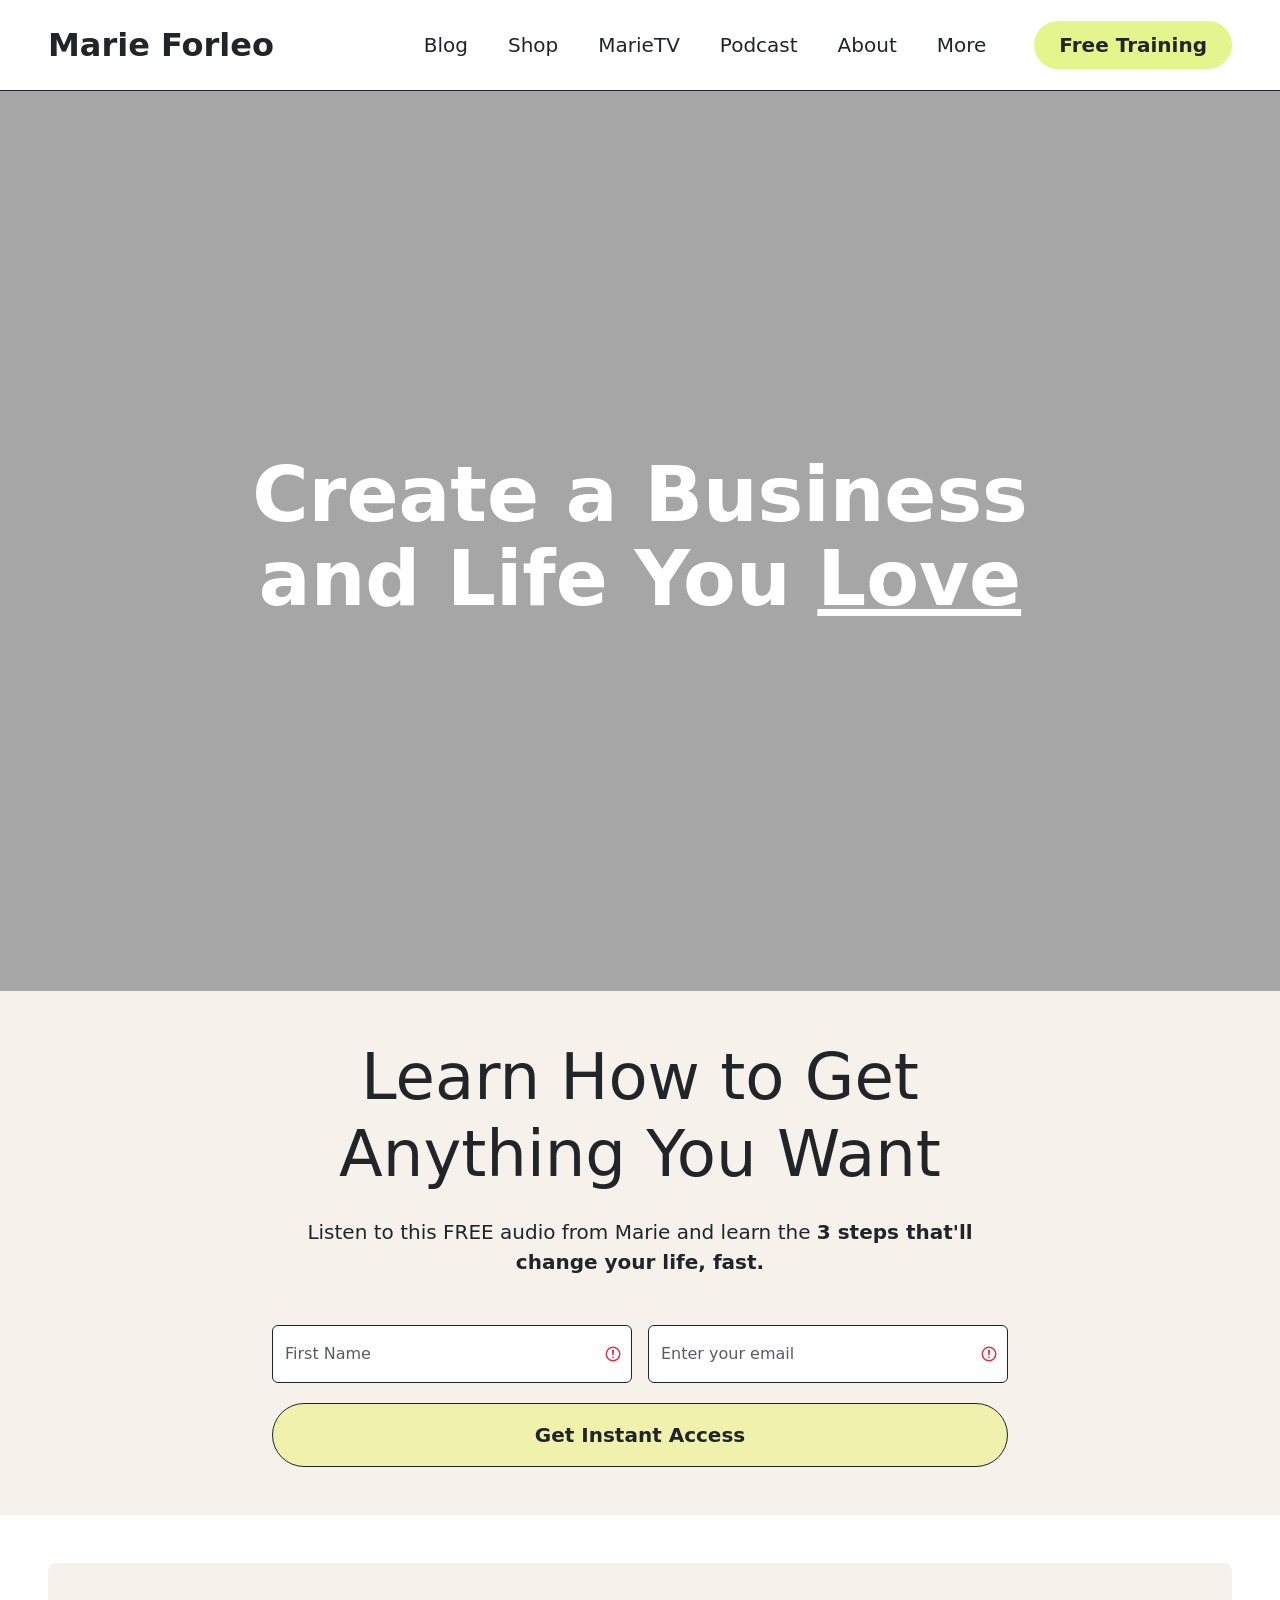
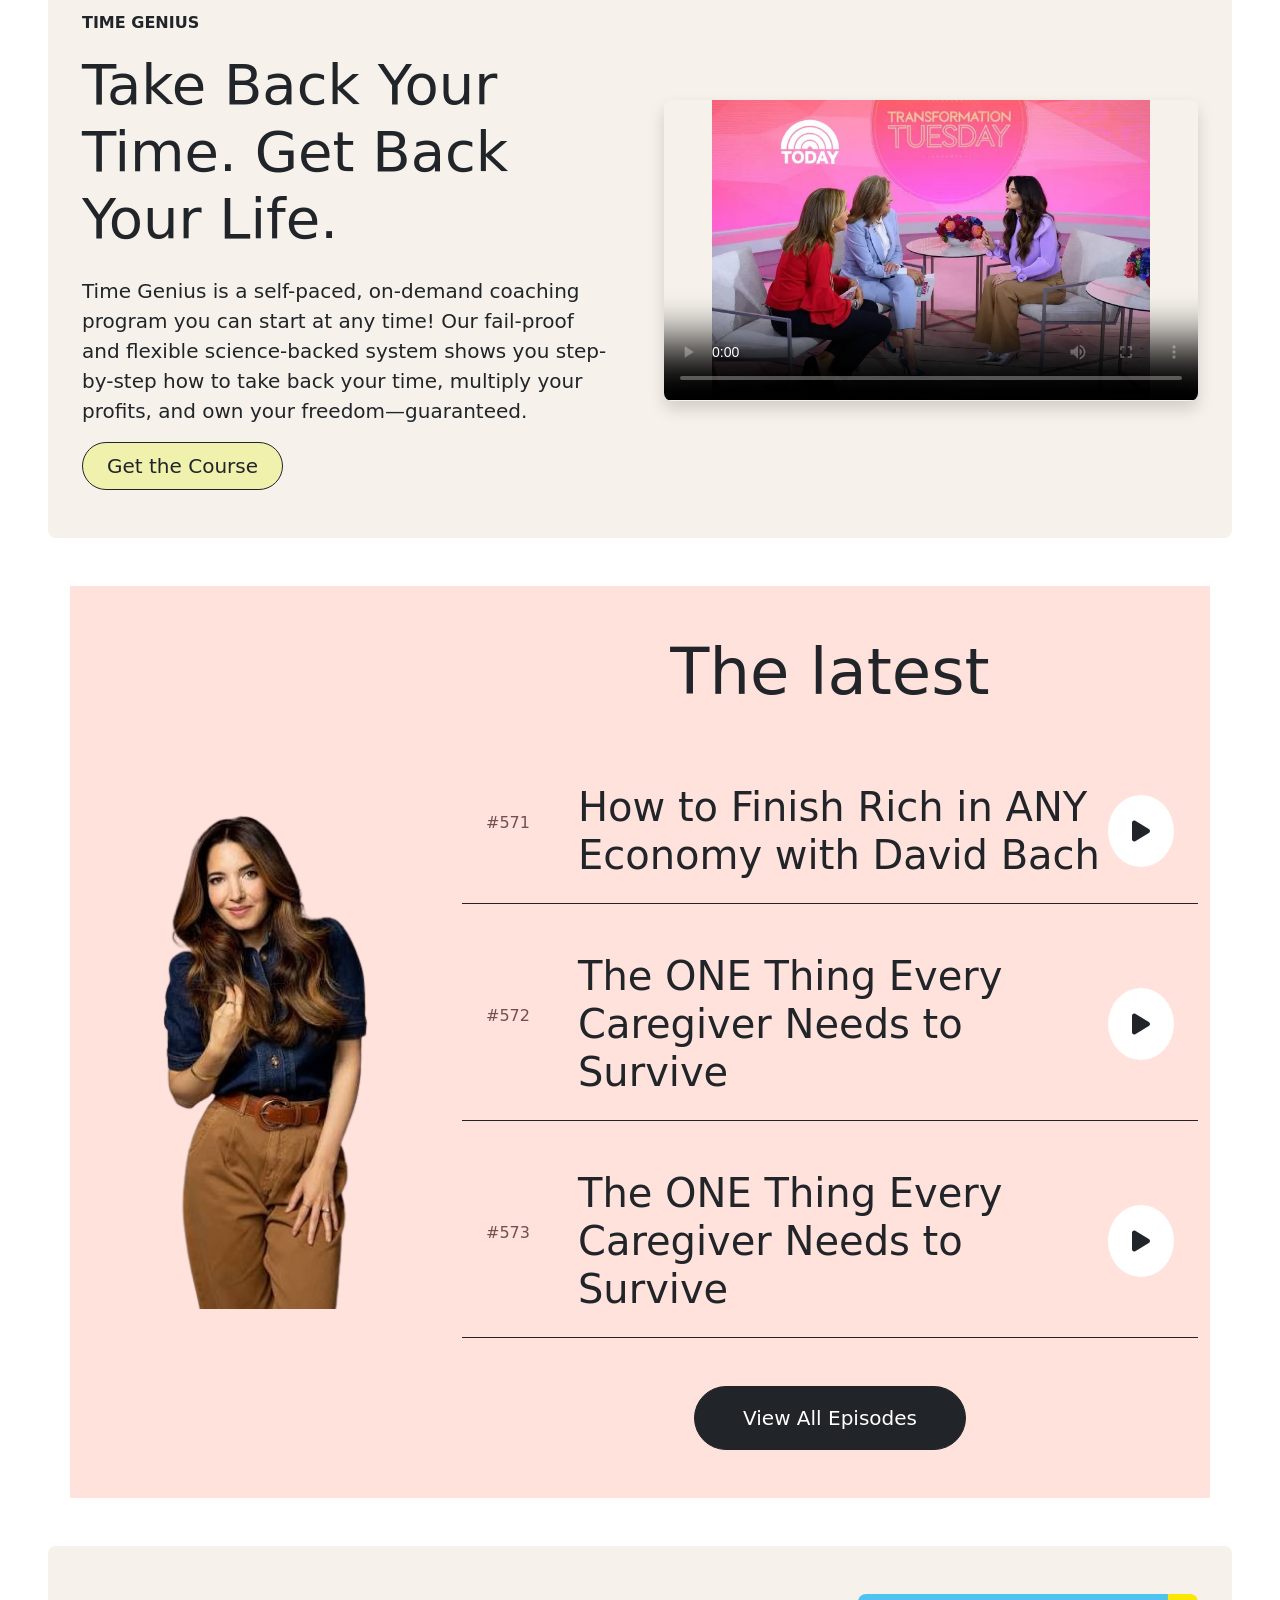
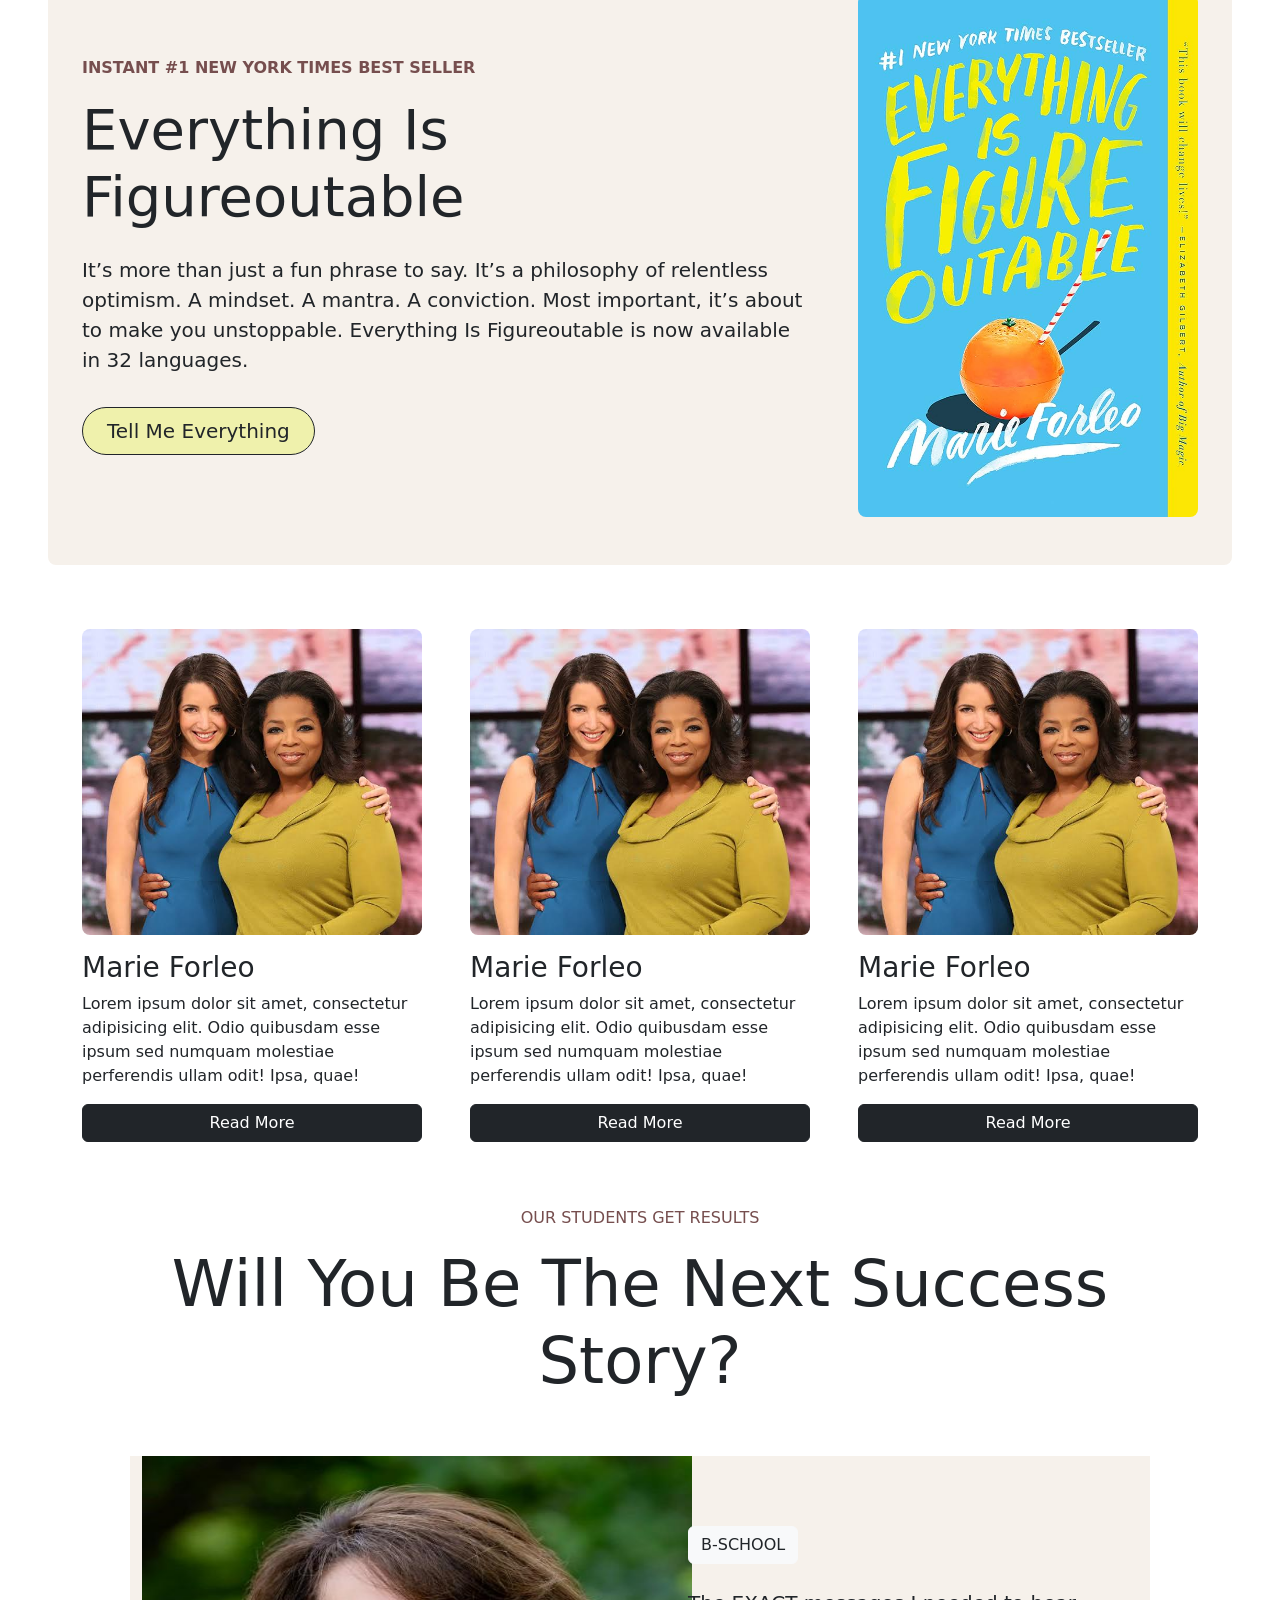
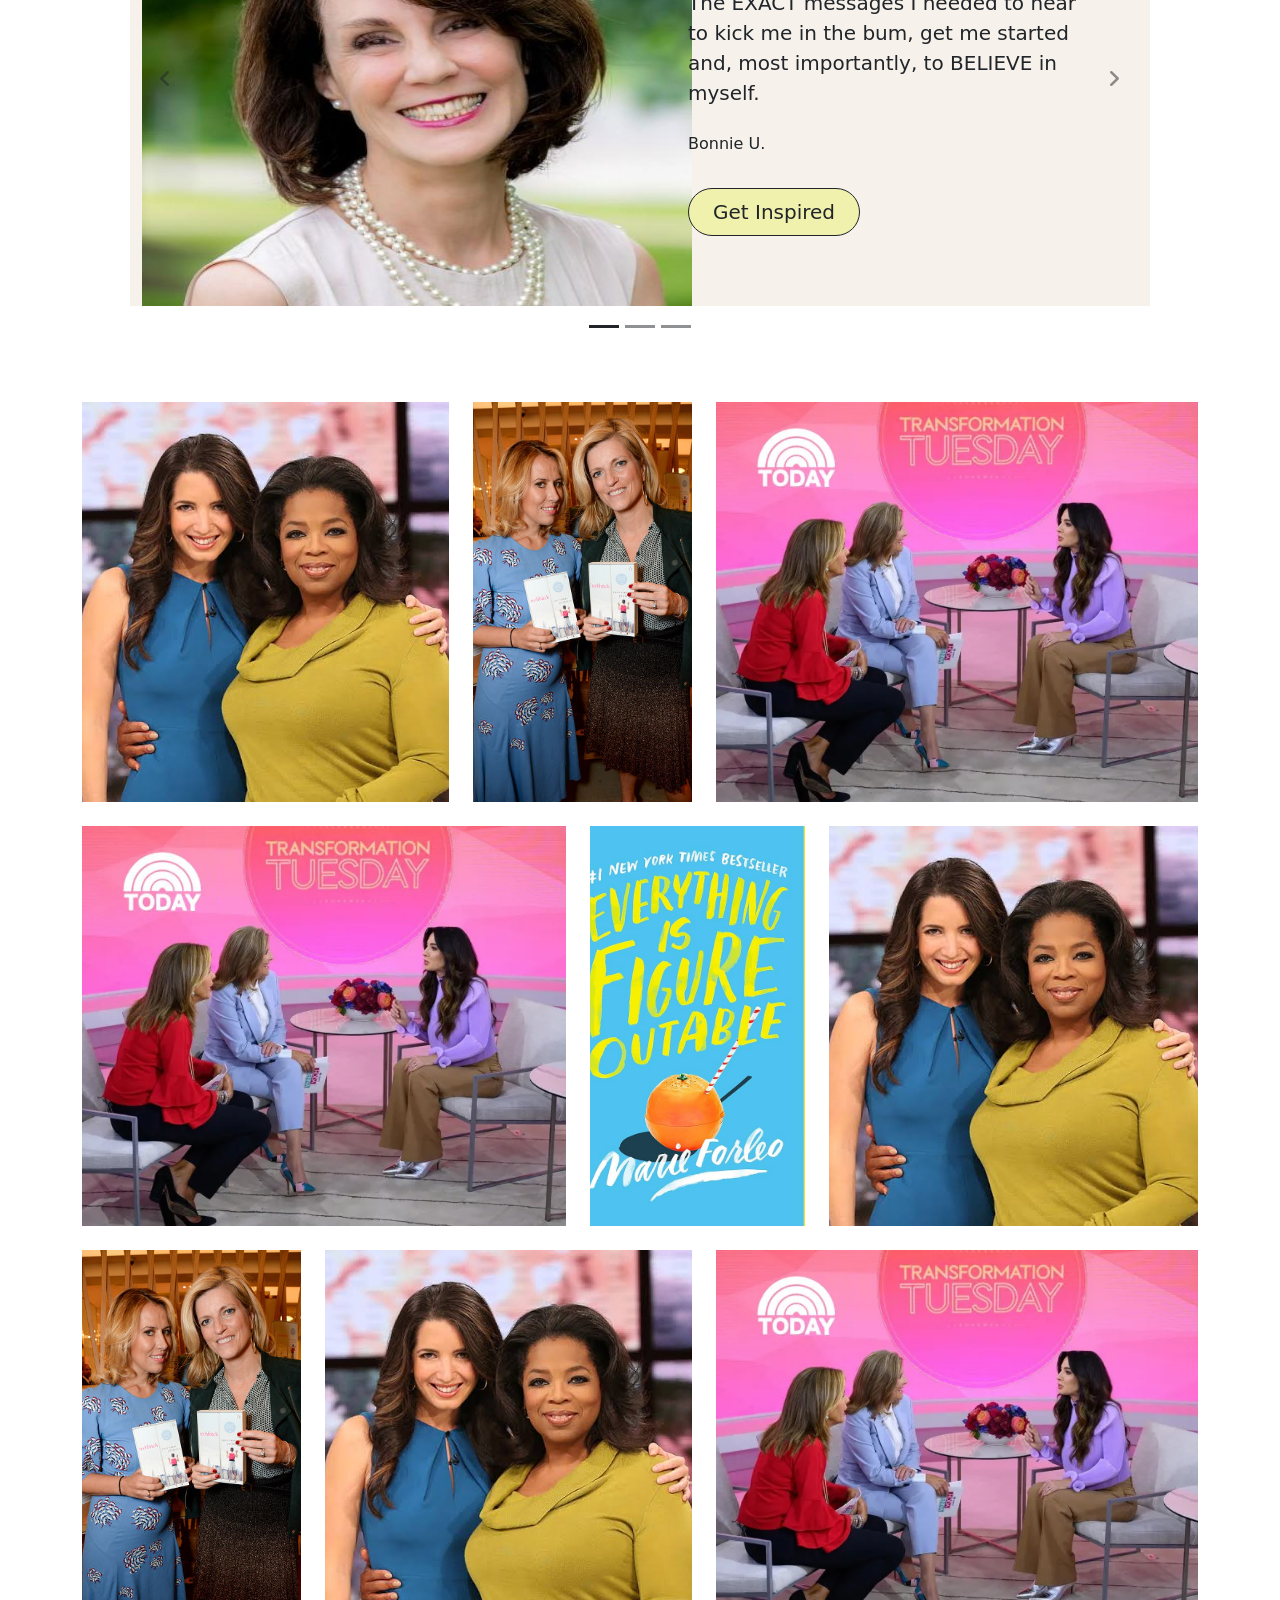
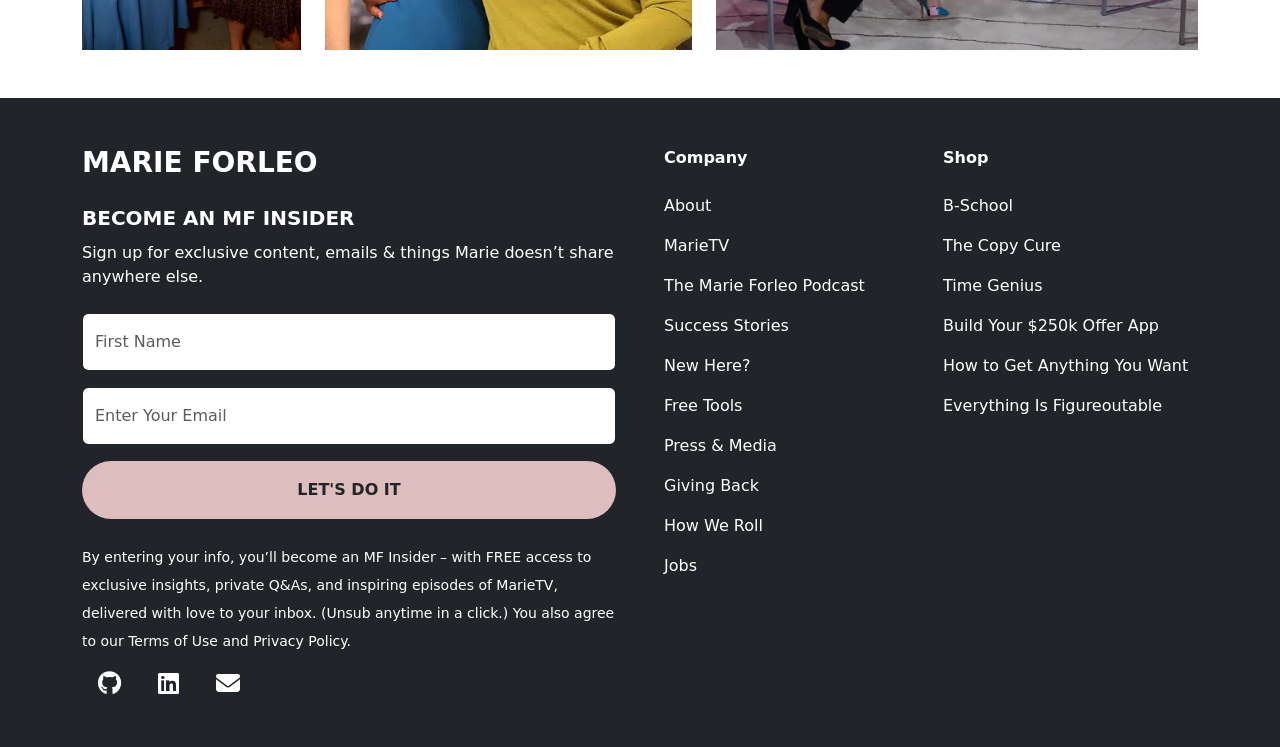
<file: index.html>
<!doctype html>
<html lang="en">
  <head>
    <meta charset="UTF-8" />
    <meta name="viewport" content="width=device-width, initial-scale=1.0" />
    <link rel="stylesheet" href="firstwebsiteStyle.css" />
    <link
      rel="stylesheet"
      href="https://cdnjs.cloudflare.com/ajax/libs/font-awesome/6.6.0/css/all.min.css"
    />
    <link
      href="https://cdn.jsdelivr.net/npm/bootstrap@5.3.8/dist/css/bootstrap.min.css"
      rel="stylesheet"
    />
    <title>Document</title>
  </head>
  <body>
    <header class="sticky-top bg-white border-bottom border-dark">
      <nav class="navbar navbar-expand-lg container-fluid py-3">
        <a class="navbar-brand fs-2 fw-bold text-dark ms-5" href="#">Marie Forleo</a>

        <button
          class="navbar-toggler"
          type="button"
          data-bs-toggle="collapse"
          data-bs-target="#navbarMenu"
          aria-controls="navbarMenu"
          aria-expanded="false"
          aria-label="Toggle navigation"
        >
          <span class="navbar-toggler-icon"></span>
        </button>

        <div class="collapse navbar-collapse" id="navbarMenu">
          <ul class="navbar-nav ms-auto align-items-lg-center gap-lg-4 fs-5">
            <li class="nav-item">
              <a class="nav-link text-dark" href="#">Blog</a>
            </li>

            <li class="nav-item">
              <a class="nav-link text-dark" href="#">Shop</a>
            </li>

            <li class="nav-item">
              <a class="nav-link text-dark" href="#">MarieTV</a>
            </li>

            <li class="nav-item">
              <a class="nav-link text-dark" href="#">Podcast</a>
            </li>

            <li class="nav-item">
              <a class="nav-link text-dark" href="#">About</a>
            </li>

            <li class="nav-item">
              <a class="nav-link text-dark" href="#">More</a>
            </li>

            <li class="nav-item ms-lg-3 mt-3 mt-lg-0">
              <button
                class="btn rounded-pill px-4 py-2 fw-semibold fs-5 me-5"
                style="background: #e4f58e"
              >
                Free Training
              </button>
            </li>
          </ul>
        </div>
      </nav>
    </header>

    <section class="hero position-relative overflow-hidden">
      <video autoplay muted loop playsinline>
        <source src="backgroundvideo.mp4" type="video/mp4" />
      </video>

      <div class="overlay"></div>

      <div
        class="container hero-content d-flex flex-column justify-content-center align-items-center text-center text-white"
      >
        <h1 class="display-2 fw-bold">
          Create a Business and Life You
          <span class="text-decoration-underline">Love</span>
        </h1>
      </div>
    </section>

    <section class="form py-5">
      <div class="container">
        <div class="row justify-content-center">
          <div class="col-12 col-lg-8 text-center">
            <h1 class="display-3 mb-4">Learn How to Get Anything You Want</h1>

            <p class="fs-5 mb-5">
              Listen to this FREE audio from Marie and learn the
              <strong>3 steps that'll change your life, fast.</strong>
            </p>

            <form class="was-validated">
              <div class="row g-3 mb-3">
                <div class="col-12 col-md-6">
                  <input
                    type="text"
                    class="form-control py-3 border-dark"
                    placeholder="First Name"
                    required
                  />
                  <div class="valid-feedback"></div>
                  <div class="invalid-feedback"></div>
                </div>

                <div class="col-12 col-md-6">
                  <input
                    type="email"
                    class="form-control py-3 border-dark"
                    placeholder="Enter your email"
                    required
                  />
                  <div class="valid-feedback"></div>
                  <div class="invalid-feedback"></div>
                </div>
              </div>

              <button
                type="submit"
                class="btn w-100 py-3 fs-5 fw-semibold rounded-pill border-dark"
                style="background: #eff1ac"
              >
                Get Instant Access
              </button>
            </form>
          </div>
        </div>
      </div>
    </section>

    <section class="video-layout py-5 m-lg-5 m-3 rounded-3">
      <div class="container">
        <div class="row align-items-center g-5">
          
          <div class="col-12 col-lg-6 text-center text-lg-start">
            <p class="text-uppercase fw-semibold">Time Genius</p>

            <h1 class="display-4 display-lg-3 mb-4">
              Take Back Your Time. Get Back Your Life.
            </h1>

            <p class="fs-5">
              Time Genius is a self-paced, on-demand coaching program you can
              start at any time! Our fail-proof and flexible science-backed
              system shows you step-by-step how to take back your time, multiply
              your profits, and own your freedom—guaranteed.
            </p>

            <button
              class="btn border-dark btn-lg rounded-pill px-4"
              style="background: #eff1ac"
            >
              Get the Course
            </button>
          </div>

          <div class="col-12 col-lg-6">
            <div class="ratio ratio-16x9 rounded-3 overflow-hidden shadow">
              <video controls class="w-100 h-100" poster="pic3.jpg">
                <source src="backgroundvideo.mp4" type="video/mp4" />
              </video>
            </div>
          </div>
        </div>
      </div>
    </section>

    <section>
      <div class="container my-5 latest">
        <div class="row">
          <div
            class="col-lg-4 d-flex align-items-center justify-content-center text-center mb-4 mb-lg-0"
          >
            <img src="marieforleo.png" alt="Podcast" class="img-fluid" />
          </div>
          <div class="col-lg-8">
            <h1 class="display-3 text-center mt-5 mb-5">The latest</h1>
            <div class="row g-4">
              <div class="col-12">
                <div
                  class="border-bottom border-dark p-4 d-flex align-items-center"
                >
                  <p class="number me-5">#571</p>
                  <h3 class="display-6 mb-0">
                    How to Finish Rich in ANY Economy with David Bach
                  </h3>
                  <a
                    href="https://www.soundhelix.com/examples/mp3/SoundHelix-Song-1.mp3"
                    target="_blank"
                    class="text-dark ms-auto"
                  >
                    <i
                      class="fa-solid fa-play bg-white rounded-circle p-4 fs-4"
                    ></i>
                  </a>
                </div>
              </div>

              <div class="col-12">
                <div
                  class="border-bottom border-dark p-4 d-flex align-items-center"
                >
                  <p class="number me-5">#572</p>
                  <h3 class="display-6 mb-0">
                    The ONE Thing Every Caregiver Needs to Survive
                  </h3>
                  <a href="#" class="text-dark ms-auto">
                    <i
                      class="fa-solid fa-play bg-white rounded-circle p-4 fs-4"
                    ></i>
                  </a>
                </div>
              </div>

              <div class="col-12">
                <div
                  class="border-bottom border-dark p-4 d-flex align-items-center"
                >
                  <p class="number me-5">#573</p>
                  <h3 class="display-6 mb-0">
                    The ONE Thing Every Caregiver Needs to Survive
                  </h3>
                  <a href="#" class="text-dark ms-auto">
                    <i
                      class="fa-solid fa-play bg-white rounded-circle p-4 fs-4"
                    ></i>
                  </a>
                </div>
              </div>

              <div class="col-12 text-center mt-5 mb-5">
                <button class="btn btn-dark rounded-pill px-5 py-3 fs-5">
                  View All Episodes
                </button>
              </div>
            </div>
          </div>
        </div>
      </div>
    </section>

    <section class="image-layout py-5 m-lg-5 m-3 rounded-3 ">
      <div class="container">
        <div class="row align-items-center g-5 justify-content-center">
          
          <div class="col-12 col-lg-8 text-center text-lg-start">
            <p class="text-uppercase fw-semibold">
              Instant #1 New York Times Best Seller
            </p>
            <h1 class="display-4 mb-4">Everything Is Figureoutable</h1>
            <p class="fs-5">
              It’s more than just a fun phrase to say. It’s a philosophy of
              relentless optimism. A mindset. A mantra. A conviction. Most
              important, it’s about to make you unstoppable. Everything Is
              Figureoutable is now available in 32 languages.
            </p>
            <button
              class="btn rounded-pill border-dark py-2 px-4 fs-5 mt-3"
              style="background: #eff1ac"
            >
              Tell Me Everything
            </button>
          </div>
          
          <div class="col-12 col-lg-4 d-flex justify-content-center align-items-center">
            <img
              src="img1.jpg"
              alt="Everything Is Figureoutable"
              class="img-fluid rounded-3 book-img"             
            />
          </div>
        </div>
      </div>
    </section>

    <section>
      <div class="container my-5">
        <div class="row g-5" id="accordion">
        <div class="card col-12 col-lg-4 py-3 border-0">
          <img src="pic1.jpg" alt="card-image" class="card-img-top rounded-3">
          <h3 class="card-title mt-3">Marie Forleo</h3>
          <p class="card-text">Lorem ipsum dolor sit amet, consectetur adipisicing elit. Odio quibusdam esse ipsum sed numquam molestiae perferendis ullam odit! Ipsa, quae!</p>
          <p class="collapse" id="read1" data-bs-parent="#accordion">Lorem ipsum dolor, sit amet consectetur adipisicing elit. Explicabo, incidunt asperiores! Ut enim reiciendis maiores saepe itaque quo pariatur iste, est quae expedita iure aut unde, harum dolore mollitia officiis.</p>
          <button class="btn btn-dark"><a href="" data-bs-toggle="collapse" data-bs-target="#read1" class="card-link text-decoration-none text-white">Read More</a></button>
        </div>
        <div class="card col-12 col-lg-4 py-3 border-0">
          <img src="pic1.jpg" alt="card-image" class="card-img-top rounded-3">
          <h3 class="card-title mt-3">Marie Forleo</h3>
          <p class="card-text">Lorem ipsum dolor sit amet, consectetur adipisicing elit. Odio quibusdam esse ipsum sed numquam molestiae perferendis ullam odit! Ipsa, quae!</p>
          <p class="collapse" id="read2" data-bs-parent="#accordion">Lorem ipsum dolor, sit amet consectetur adipisicing elit. Explicabo, incidunt asperiores! Ut enim reiciendis maiores saepe itaque quo pariatur iste, est quae expedita iure aut unde, harum dolore mollitia officiis.</p>
          <button class="btn btn-dark "><a href="" data-bs-toggle="collapse" data-bs-target="#read2" class="card-link text-decoration-none text-white">Read More</a></button>
        </div>
        <div class="card col-12 col-lg-4 py-3 border-0">
          <img src="pic1.jpg" alt="card-image" class="card-img-top rounded-3">
          <h3 class="card-title mt-3">Marie Forleo</h3>
          <p class="card-text">Lorem ipsum dolor sit amet, consectetur adipisicing elit. Odio quibusdam esse ipsum sed numquam molestiae perferendis ullam odit! Ipsa, quae!</p>
          <p class="collapse" id="read3" data-bs-parent="#accordion">Lorem ipsum dolor, sit amet consectetur adipisicing elit. Explicabo, incidunt asperiores! Ut enim reiciendis maiores saepe itaque quo pariatur iste, est quae expedita iure aut unde, harum dolore mollitia officiis.</p>
          <button class="btn btn-dark "><a href="" data-bs-toggle="collapse" data-bs-target="#read3" class="card-link text-decoration-none text-white">Read More</a></button>
        </div>
        </div>
      </div>
    </section>

    <section>
      <div class="container my-5">
        <div>
          <p class="text-center text-uppercase txt-color">Our students Get Results</p>
          <h2 class="text-center display-3">Will You Be The Next Success Story?</h2>
        </div>

        <div id="demo" class="carousel slide" data-bs-ride="carousel">

          <div class="carousel-indicators">
            <button data-bs-target="#demo" data-bs-slide-to="0" class="active bg-dark"></button>
            <button data-bs-target="#demo" data-bs-slide-to="1" class="bg-dark"></button>
            <button data-bs-target="#demo" data-bs-slide-to="2" class="bg-dark"></button>
          </div>

          <div class="carousel-inner">
        <div class="carousel-item active">
        <div class="row justify-content-center align-items-center success-section m-lg-5 m-1">
          <div class="col-12 col-lg-6">
            <img src="pic4.jpg" alt="image" class="success-img" height="450" width="550">
          </div>
          <div class="col-12 col-lg-6 p-5">
            <button class="btn btn-light text-uppercase text-dark">B-school</button>
            <p class="fs-5 mt-4">The EXACT messages I needed to hear to kick me in the bum, get me started and, most importantly, to BELIEVE in myself.</p>
            <p class="mt-4">Bonnie U.</p>
            <button class="btn border-dark py-2 px-4 fs-5 rounded-pill mt-3" style="background: #eff1ac">Get Inspired</button>
          </div>
        </div>
        </div>

        <div class="carousel-item">
        <div class="row justify-content-center align-items-center success-section m-lg-5 m-1">
          <div class="col-12 col-lg-6">
            <img src="pic1.jpg" alt="image" class="success-img" height="450" width="550">
          </div>
          <div class="col-12 col-lg-6 p-5">
            <button class="btn btn-light text-uppercase text-dark">B-school</button>
            <p class="fs-5 mt-4">The EXACT messages I needed to hear to kick me in the bum, get me started and, most importantly, to BELIEVE in myself.</p>
            <p class="mt-4">Bonnie U.</p>
            <button class="btn border-dark py-2 px-4 fs-5 rounded-pill mt-3" style="background: #eff1ac">Get Inspired</button>
          </div>
        </div>
        </div>

        <div class="carousel-item">
        <div class="row justify-content-center align-items-center success-section m-lg-5 m-1">
          <div class="col-12 col-lg-6">
            <img src="pic3.jpg" alt="image" class="success-img" height="450" width="550">
          </div>
          <div class="col-12 col-lg-6 p-5">
            <button class="btn btn-light text-uppercase text-dark">B-school</button>
            <p class="fs-5 mt-4">The EXACT messages I needed to hear to kick me in the bum, get me started and, most importantly, to BELIEVE in myself.</p>
            <p class="mt-4">Bonnie U.</p>
            <button class="btn border-dark py-2 px-4 fs-5 rounded-pill mt-3" style="background: #eff1ac">Get Inspired</button>
          </div>
        </div>
        </div>
        </div>

        <div>
          <button class="carousel-control-prev" data-bs-target="#demo" data-bs-slide="prev">
            <span><i class="fa-solid fa-angle-left text-dark fs-5 fw-bold"></i></span>
          </button>
          <button class="carousel-control-next" data-bs-target="#demo" data-bs-slide="next">
            <span><i class="fa-solid fa-angle-right text-dark fs-5 fw-bold"></i></span>
          </button>
        </div>

        </div>
      </div>
    </section>

    <section>
      <div class="container d-flex flex-column gap-4">
        <div
          class="d-flex flex-column flex-lg-row gap-4 justify-content-center"
        >
          <div class="flex-fill">
            <img src="pic1.jpg" alt="picture" class="same-img" />
          </div>
          <div class="flex-fill">
            <img src="pic2.jpg" alt="picture" class="same-img" />
          </div>
          <div class="flex-fill">
            <img src="pic3.jpg" alt="picture" class="same-img" />
          </div>
        </div>
        <div
          class="d-flex flex-column flex-lg-row gap-4 justify-content-center"
        >
          <div class="flex-fill">
            <img src="pic3.jpg" alt="picture" class="same-img" />
          </div>
          <div class="flex-fill">
            <img src="img1.jpg" alt="picture" class="same-img" />
          </div>
          <div class="flex-fill">
            <img src="pic1.jpg" alt="picture" class="same-img" />
          </div>
        </div>
        <div
          class="d-flex flex-column flex-lg-row gap-4 justify-content-center"
        >
          <div class="flex-fill">
            <img src="pic2.jpg" alt="picture" class="same-img" />
          </div>
          <div class="flex-fill">
            <img src="pic1.jpg" alt="picture" class="same-img" />
          </div>
          <div class="flex-fill">
            <img src="pic3.jpg" alt="picture" class="same-img" />
          </div>
        </div>
      </div>
    </section>

    <footer class="bg-dark text-white mt-5 py-5">
      <div class="container">
        <div class="row g-5">
         
          <div class="col-12 col-lg-6">
            <h3 class="fw-bold text-uppercase mb-4">Marie Forleo</h3>

            <p class="fs-5 fw-semibold text-uppercase mb-2">
              Become an MF Insider
            </p>

            <p class="mb-4">
              Sign up for exclusive content, emails & things Marie doesn’t share
              anywhere else.
            </p>

            <form>
              <input
                type="text"
                class="form-control py-3 border-dark mb-3"
                placeholder="First Name"
                required
              />

              <input
                type="email"
                class="form-control py-3 border-dark mb-3"
                placeholder="Enter Your Email"
                required
              />

              <button
                type="submit"
                class="btn w-100 py-3 rounded-pill fw-bold text-uppercase mb-4"
                style="background: #ddbdbd"
              >
                Let's Do It
              </button>
            </form>

            <p class="small lh-lg">
              By entering your info, you’ll become an MF Insider – with FREE
              access to exclusive insights, private Q&As, and inspiring episodes
              of MarieTV, delivered with love to your inbox. (Unsub anytime in a
              click.) You also agree to our Terms of Use and Privacy Policy.
            </p>

            <i class="fa-brands fa-github mx-3 fs-4"></i>
            <i class="fa-brands fa-linkedin mx-3 fs-4"></i>
            <i class="fa-solid fa-envelope mx-3 fs-4"></i>
          </div>

          <div class="col-12 col-lg-6">
            <div class="row">
              <!-- Company -->
              <div class="col-6 col-md-6">
                <p class="fw-bold mb-4">Company</p>
                <p>
                  <a href="#" class="text-white text-decoration-none">About</a>
                </p>
                <p>
                  <a href="#" class="text-white text-decoration-none"
                    >MarieTV</a
                  >
                </p>
                <p>
                  <a href="#" class="text-white text-decoration-none"
                    >The Marie Forleo Podcast</a
                  >
                </p>
                <p>
                  <a href="#" class="text-white text-decoration-none"
                    >Success Stories</a
                  >
                </p>
                <p>
                  <a href="#" class="text-white text-decoration-none"
                    >New Here?</a
                  >
                </p>
                <p>
                  <a href="#" class="text-white text-decoration-none"
                    >Free Tools</a
                  >
                </p>
                <p>
                  <a href="#" class="text-white text-decoration-none"
                    >Press & Media</a
                  >
                </p>
                <p>
                  <a href="#" class="text-white text-decoration-none"
                    >Giving Back</a
                  >
                </p>
                <p>
                  <a href="#" class="text-white text-decoration-none"
                    >How We Roll</a
                  >
                </p>
                <p>
                  <a href="#" class="text-white text-decoration-none">Jobs</a>
                </p>
              </div>

              <div class="col-6 col-md-6">
                <p class="fw-bold mb-4">Shop</p>

                <p>
                  <a href="#" class="text-white text-decoration-none"
                    >B-School</a
                  >
                </p>
                <p>
                  <a href="#" class="text-white text-decoration-none"
                    >The Copy Cure</a
                  >
                </p>
                <p>
                  <a href="#" class="text-white text-decoration-none"
                    >Time Genius</a
                  >
                </p>
                <p>
                  <a href="#" class="text-white text-decoration-none"
                    >Build Your $250k Offer App</a
                  >
                </p>
                <p>
                  <a href="#" class="text-white text-decoration-none"
                    >How to Get Anything You Want</a
                  >
                </p>
                <p>
                  <a href="#" class="text-white text-decoration-none"
                    >Everything Is Figureoutable</a
                  >
                </p>
              </div>
            </div>
          </div>
        </div>
      </div>
    </footer>

    <script src="https://cdn.jsdelivr.net/npm/bootstrap@5.3.8/dist/js/bootstrap.bundle.min.js"></script>
  </body>
</html>
</file>
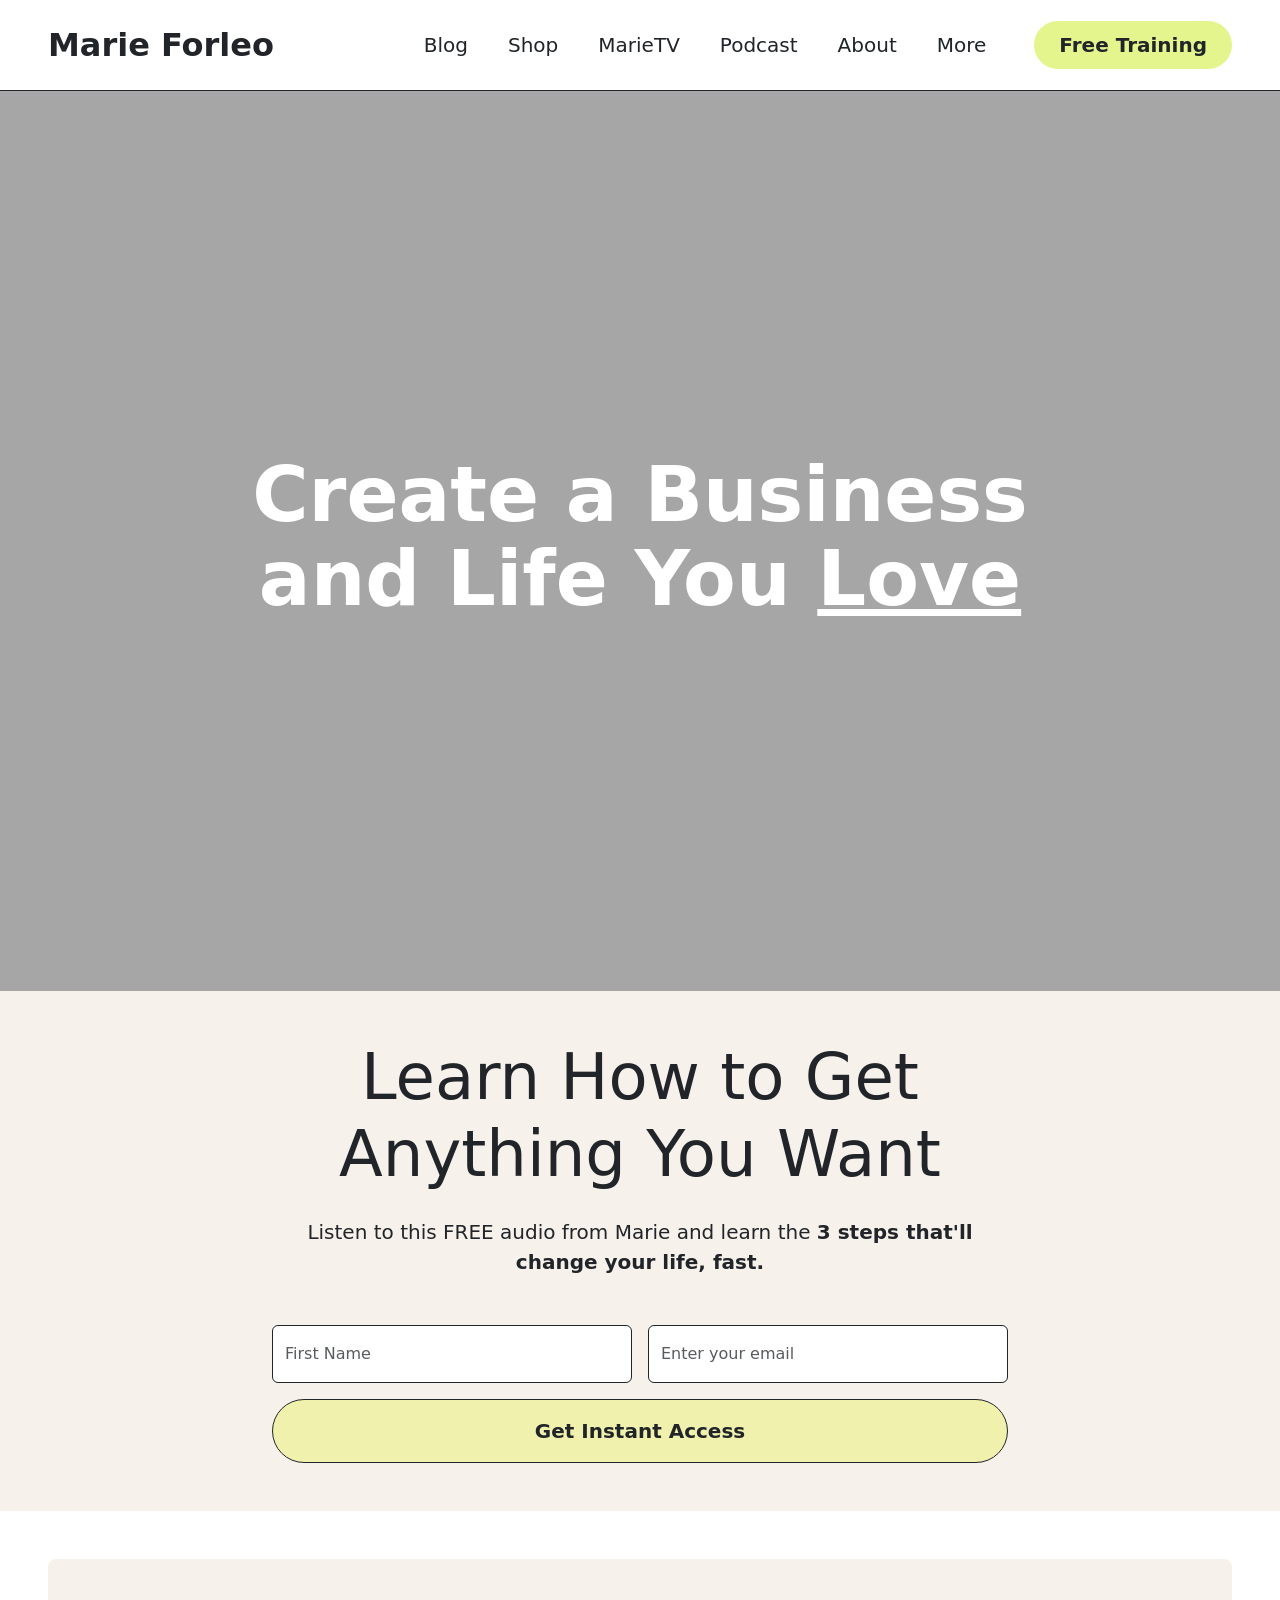
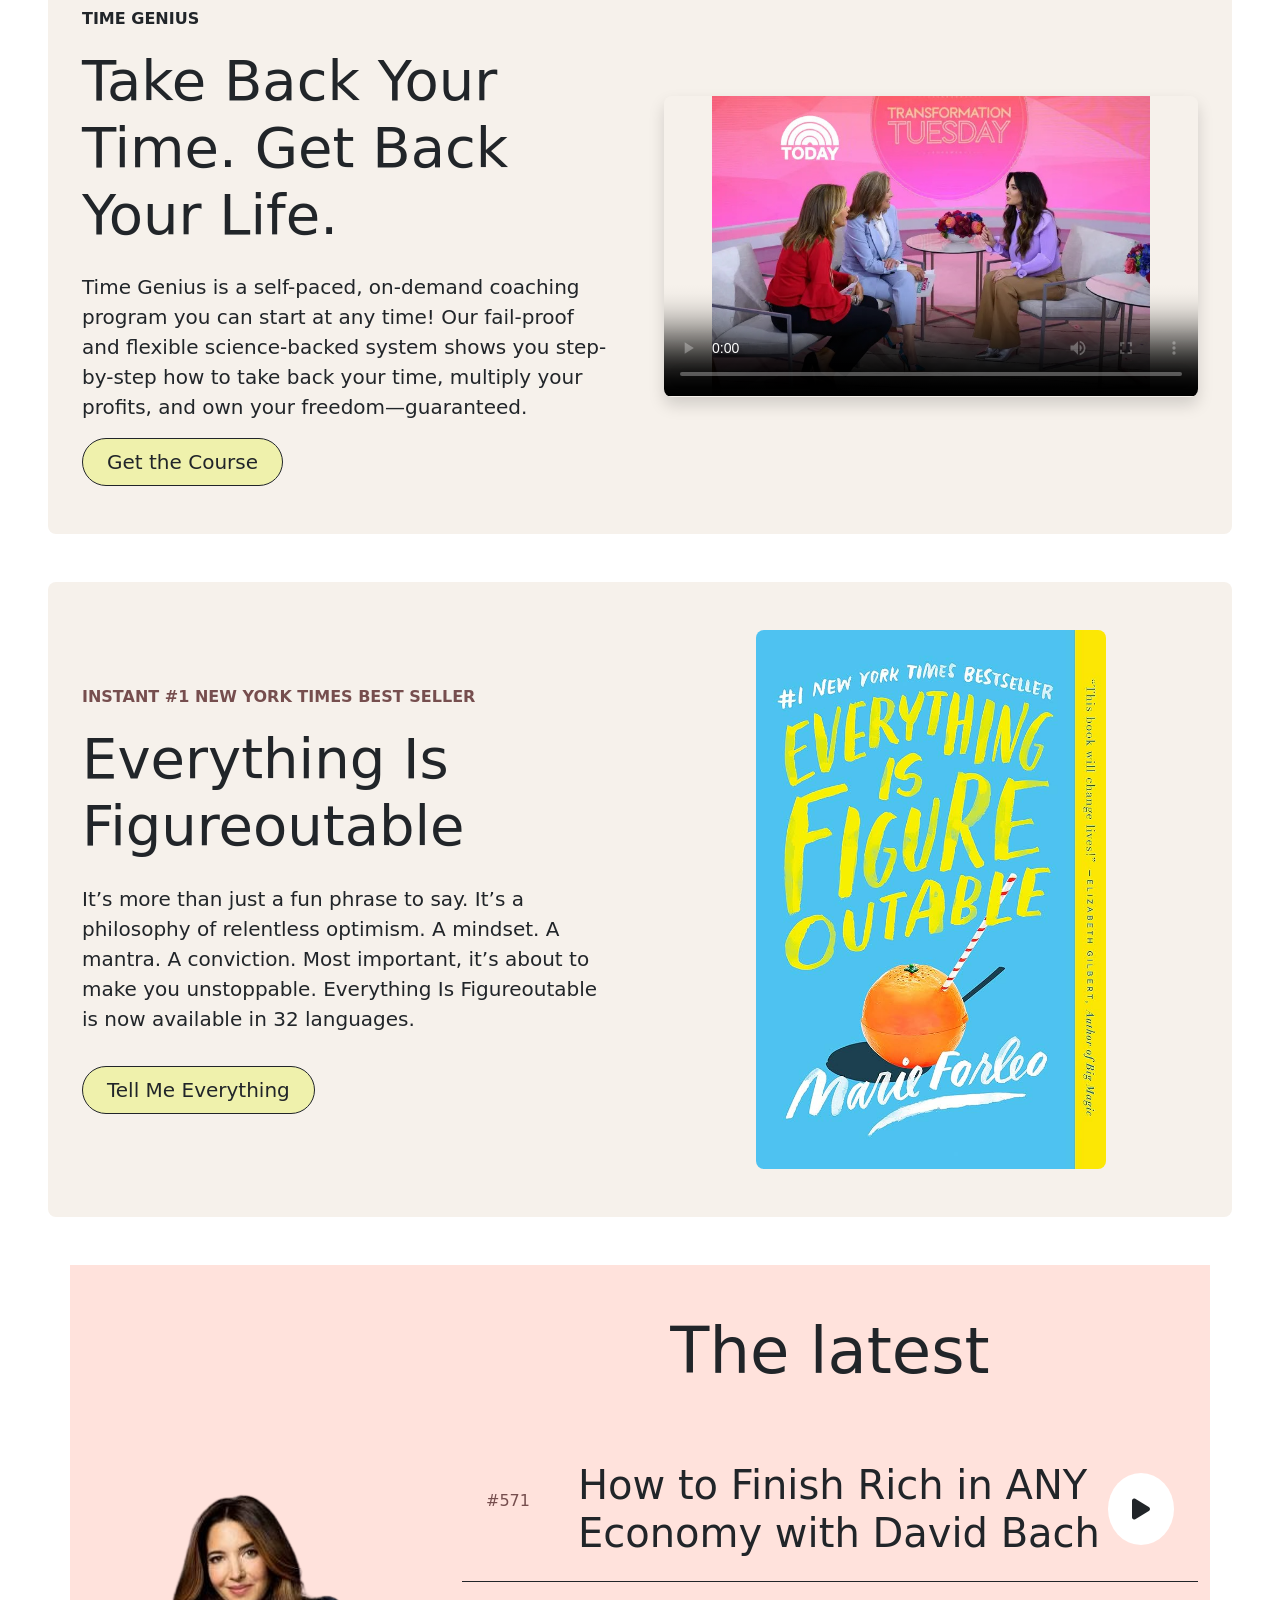
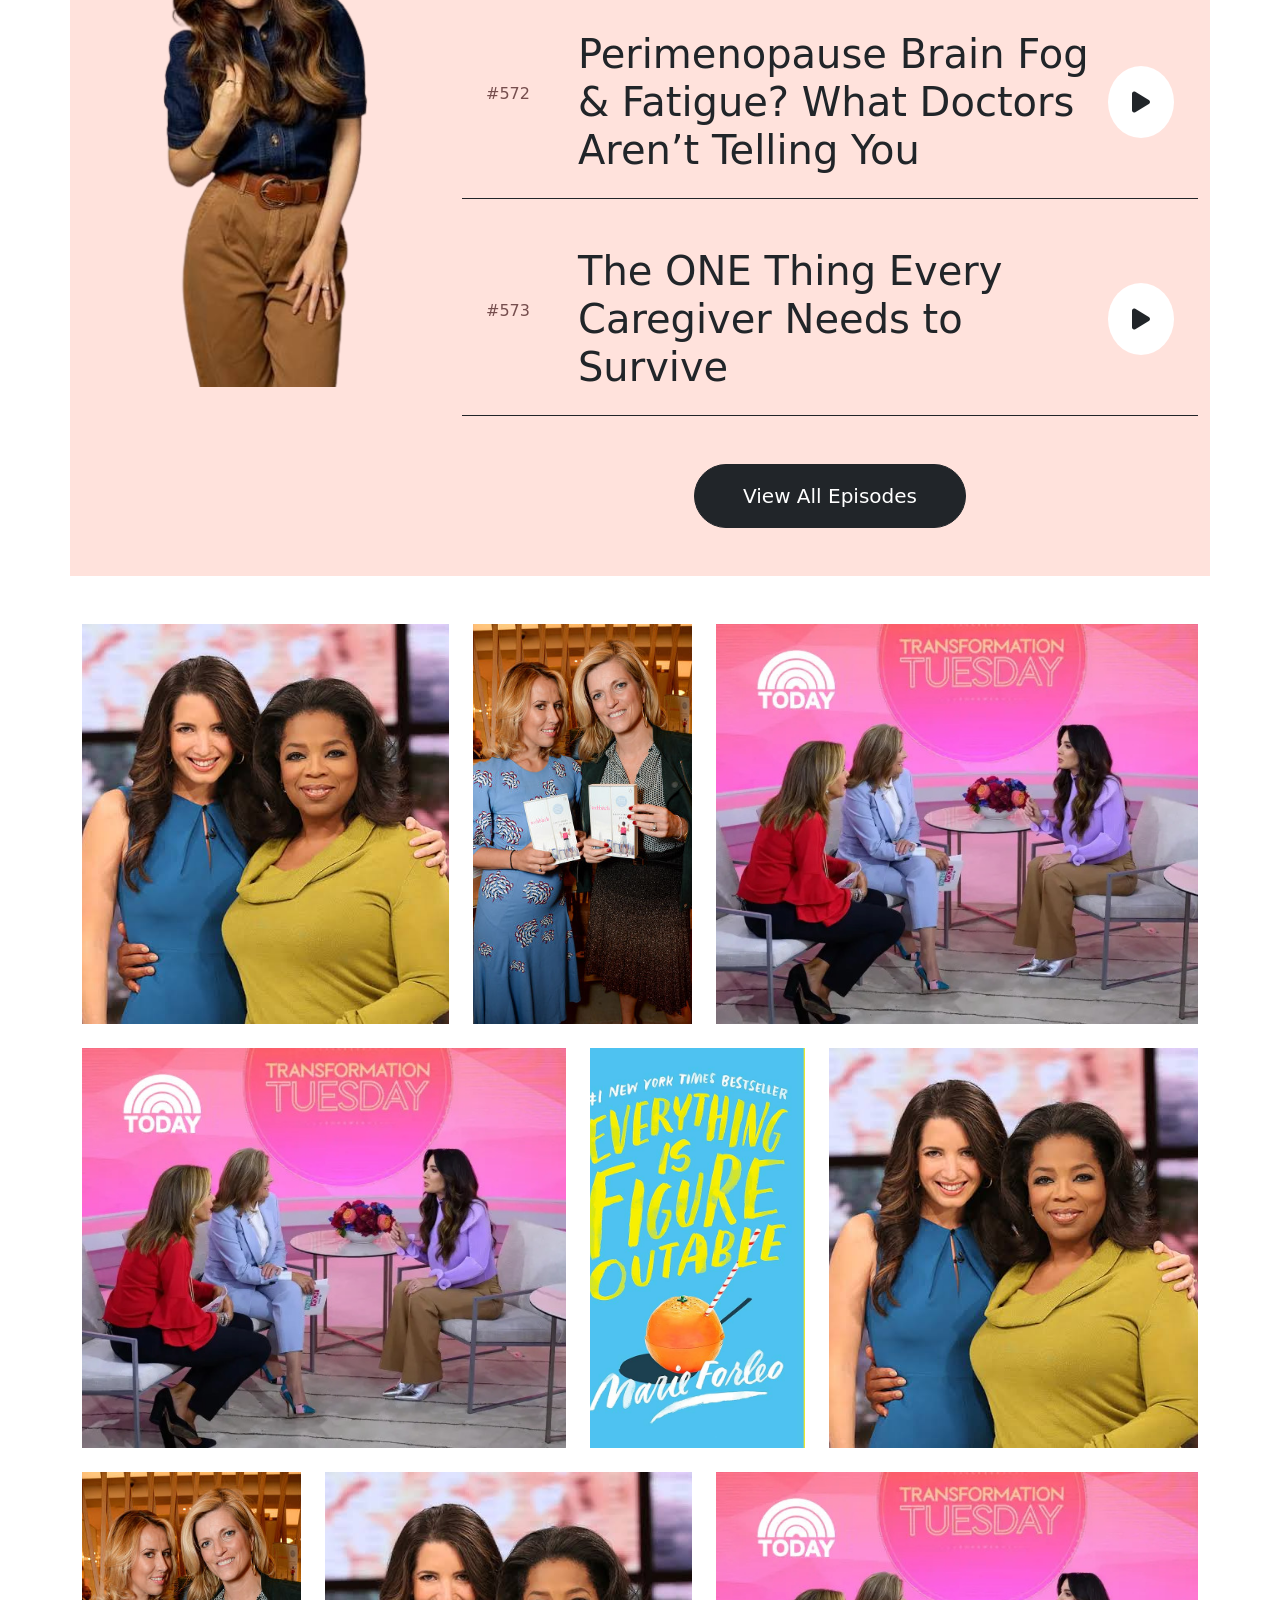
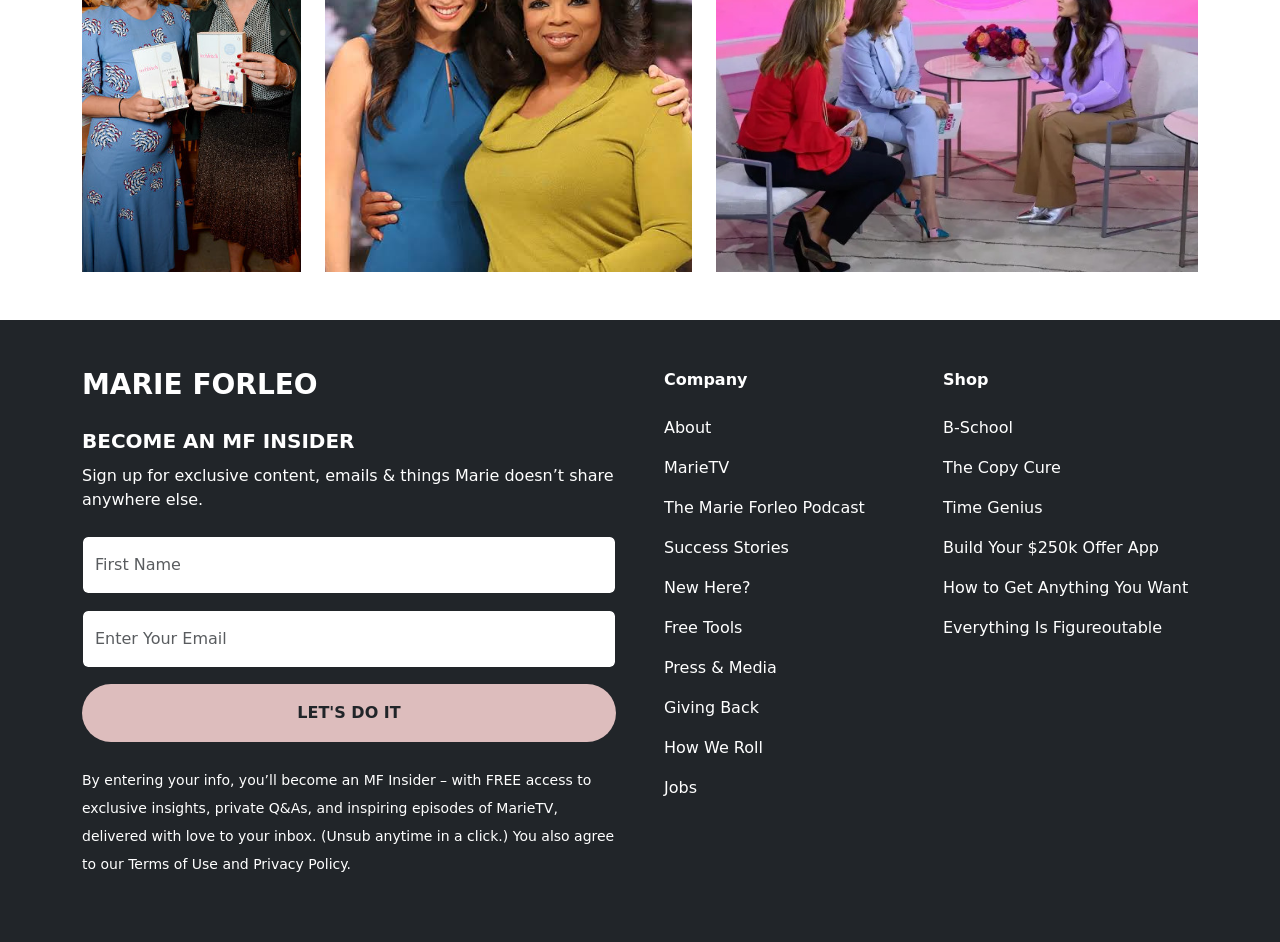
<file: firstwebsite.html>
<!doctype html>
<html lang="en">
  <head>
    <meta charset="UTF-8" />
    <meta name="viewport" content="width=device-width, initial-scale=1.0" />
    <link rel="stylesheet" href="firstwebsiteStyle.css" />
    <link
      rel="stylesheet"
      href="https://cdnjs.cloudflare.com/ajax/libs/font-awesome/6.6.0/css/all.min.css"
    />
    <link
      href="https://cdn.jsdelivr.net/npm/bootstrap@5.3.8/dist/css/bootstrap.min.css"
      rel="stylesheet"
    />
    <title>Document</title>
  </head>
  <body>
    <header class="sticky-top bg-white border-bottom border-dark">
      <nav class="navbar navbar-expand-lg container-fluid py-3">
        <a class="navbar-brand fs-2 fw-bold text-dark ms-5" href="#">Marie Forleo</a>

        <button
          class="navbar-toggler"
          type="button"
          data-bs-toggle="collapse"
          data-bs-target="#navbarMenu"
          aria-controls="navbarMenu"
          aria-expanded="false"
          aria-label="Toggle navigation"
        >
          <span class="navbar-toggler-icon"></span>
        </button>

        <!-- Collapsible Menu -->
        <div class="collapse navbar-collapse" id="navbarMenu">
          <ul class="navbar-nav ms-auto align-items-lg-center gap-lg-4 fs-5">
            <li class="nav-item">
              <a class="nav-link text-dark" href="#">Blog</a>
            </li>

            <li class="nav-item">
              <a class="nav-link text-dark" href="#">Shop</a>
            </li>

            <li class="nav-item">
              <a class="nav-link text-dark" href="#">MarieTV</a>
            </li>

            <li class="nav-item">
              <a class="nav-link text-dark" href="#">Podcast</a>
            </li>

            <li class="nav-item">
              <a class="nav-link text-dark" href="#">About</a>
            </li>

            <li class="nav-item">
              <a class="nav-link text-dark" href="#">More</a>
            </li>

            <!-- Button -->
            <li class="nav-item ms-lg-3 mt-3 mt-lg-0">
              <button
                class="btn rounded-pill px-4 py-2 fw-semibold fs-5 me-5"
                style="background: #e4f58e"
              >
                Free Training
              </button>
            </li>
          </ul>
        </div>
      </nav>
    </header>

    <section class="hero position-relative overflow-hidden">
      <video autoplay muted loop playsinline>
        <source src="backgroundvideo.mp4" type="video/mp4" />
      </video>

      <div class="overlay"></div>

      <div
        class="container hero-content d-flex flex-column justify-content-center align-items-center text-center text-white"
      >
        <h1 class="display-2 fw-bold">
          Create a Business and Life You
          <span class="text-decoration-underline">Love</span>
        </h1>
      </div>
    </section>

    <section class="form py-5">
      <div class="container">
        <div class="row justify-content-center">
          <div class="col-12 col-lg-8 text-center">
            <h1 class="display-3 mb-4">Learn How to Get Anything You Want</h1>

            <p class="fs-5 mb-5">
              Listen to this FREE audio from Marie and learn the
              <strong>3 steps that'll change your life, fast.</strong>
            </p>

            <form>
              <div class="row g-3 mb-3">
                <div class="col-12 col-md-6">
                  <input
                    type="text"
                    class="form-control py-3 border-dark"
                    placeholder="First Name"
                  />
                </div>

                <div class="col-12 col-md-6">
                  <input
                    type="email"
                    class="form-control py-3 border-dark"
                    placeholder="Enter your email"
                  />
                </div>
              </div>

              <button
                type="submit"
                class="btn w-100 py-3 fs-5 fw-semibold rounded-pill border-dark"
                style="background: #eff1ac"
              >
                Get Instant Access
              </button>
            </form>
          </div>
        </div>
      </div>
    </section>

    <section class="video-layout py-5 m-5 rounded-3">
      <div class="container">
        <div class="row align-items-center g-5">
          <!-- Content -->
          <div class="col-12 col-lg-6 text-center text-lg-start">
            <p class="text-uppercase fw-semibold">Time Genius</p>

            <h1 class="display-4 display-lg-3 mb-4">
              Take Back Your Time. Get Back Your Life.
            </h1>

            <p class="fs-5">
              Time Genius is a self-paced, on-demand coaching program you can
              start at any time! Our fail-proof and flexible science-backed
              system shows you step-by-step how to take back your time, multiply
              your profits, and own your freedom—guaranteed.
            </p>

            <button
              class="btn border-dark btn-lg rounded-pill px-4"
              style="background: #eff1ac"
            >
              Get the Course
            </button>
          </div>

          <!-- Video -->
          <div class="col-12 col-lg-6">
            <div class="ratio ratio-16x9 rounded-3 overflow-hidden shadow">
              <video controls class="w-100 h-100" poster="pic3.jpg">
                <source src="backgroundvideo.mp4" type="video/mp4" />
              </video>
            </div>
          </div>
        </div>
      </div>
    </section>

    <section class="image-layout py-5 m-5 rounded-3">
      <div class="container">
        <div class="row align-items-center g-5">
          <!-- Text Content -->
          <div class="col-12 col-lg-6 text-center text-lg-start">
            <p class="text-uppercase fw-semibold">
              Instant #1 New York Times Best Seller
            </p>

            <h1 class="display-4 mb-4">Everything Is Figureoutable</h1>

            <p class="fs-5">
              It’s more than just a fun phrase to say. It’s a philosophy of
              relentless optimism. A mindset. A mantra. A conviction. Most
              important, it’s about to make you unstoppable. Everything Is
              Figureoutable is now available in 32 languages.
            </p>

            <button
              class="btn rounded-pill border-dark py-2 px-4 fs-5 mt-3"
              style="background: #eff1ac"
            >
              Tell Me Everything
            </button>
          </div>

          <!-- Image -->
          <div class="col-12 col-lg-6 text-center">
            <img
              src="img1.jpg"
              alt="Everything Is Figureoutable"
              class="img-fluid rounded-3"
              style="max-width: 350px"
            />
          </div>
        </div>
      </div>
    </section>

    <section>
      <div class="container my-5 latest">
        <div class="row">
          <div
            class="col-lg-4 d-flex align-items-center justify-content-center text-center mb-4 mb-lg-0"
          >
            <img src="marieforleo.png" alt="Podcast" class="img-fluid" />
          </div>
          <div class="col-lg-8">
            <h1 class="display-3 text-center mt-5 mb-5">The latest</h1>
            <div class="row g-4">
              <div class="col-12">
                <div
                  class="border-bottom border-dark p-4 d-flex align-items-center"
                >
                  <p class="number me-5">#571</p>
                  <h3 class="display-6 mb-0">
                    How to Finish Rich in ANY Economy with David Bach
                  </h3>
                  <a
                    href="https://www.soundhelix.com/examples/mp3/SoundHelix-Song-1.mp3"
                    target="_blank"
                    class="text-dark ms-auto"
                  >
                    <i
                      class="fa-solid fa-play bg-white rounded-circle p-4 fs-4"
                    ></i>
                  </a>
                </div>
              </div>

              <div class="col-12">
                <div
                  class="border-bottom border-dark p-4 d-flex align-items-center"
                >
                  <p class="number me-5">#572</p>
                  <h3 class="display-6 mb-0">
                    Perimenopause Brain Fog & Fatigue? What Doctors Aren’t
                    Telling You
                  </h3>
                  <a href="#" class="text-dark ms-auto">
                    <i
                      class="fa-solid fa-play bg-white rounded-circle p-4 fs-4"
                    ></i>
                  </a>
                </div>
              </div>

              <div class="col-12">
                <div
                  class="border-bottom border-dark p-4 d-flex align-items-center"
                >
                  <p class="number me-5">#573</p>
                  <h3 class="display-6 mb-0">
                    The ONE Thing Every Caregiver Needs to Survive
                  </h3>
                  <a href="#" class="text-dark ms-auto">
                    <i
                      class="fa-solid fa-play bg-white rounded-circle p-4 fs-4"
                    ></i>
                  </a>
                </div>
              </div>

              <div class="col-12 text-center mt-5 mb-5">
                <button class="btn btn-dark rounded-pill px-5 py-3 fs-5">
                  View All Episodes
                </button>
              </div>
            </div>
          </div>
        </div>
      </div>
    </section>
    <section>
      <div class="container d-flex flex-column gap-4">
        <div
          class="d-flex flex-column flex-lg-row gap-4 justify-content-center"
        >
          <div class="flex-fill">
            <img src="pic1.jpg" alt="picture" class="same-img" />
          </div>
          <div class="flex-fill">
            <img src="pic2.jpg" alt="picture" class="same-img" />
          </div>
          <div class="flex-fill">
            <img src="pic3.jpg" alt="picture" class="same-img" />
          </div>
        </div>

        <div
          class="d-flex flex-column flex-lg-row gap-4 justify-content-center"
        >
          <div class="flex-fill">
            <img src="pic3.jpg" alt="picture" class="same-img" />
          </div>
          <div class="flex-fill">
            <img src="img1.jpg" alt="picture" class="same-img" />
          </div>
          <div class="flex-fill">
            <img src="pic1.jpg" alt="picture" class="same-img" />
          </div>
        </div>

        <div
          class="d-flex flex-column flex-lg-row gap-4 justify-content-center"
        >
          <div class="flex-fill">
            <img src="pic2.jpg" alt="picture" class="same-img" />
          </div>
          <div class="flex-fill">
            <img src="pic1.jpg" alt="picture" class="same-img" />
          </div>
          <div class="flex-fill">
            <img src="pic3.jpg" alt="picture" class="same-img" />
          </div>
        </div>
      </div>
    </section>

    <footer class="bg-dark text-white mt-5 py-5">
      <div class="container">
        <div class="row g-5">
          <!-- Left Section -->
          <div class="col-12 col-lg-6">
            <h3 class="fw-bold text-uppercase mb-4">Marie Forleo</h3>

            <p class="fs-5 fw-semibold text-uppercase mb-2">
              Become an MF Insider
            </p>

            <p class="mb-4">
              Sign up for exclusive content, emails & things Marie doesn’t share
              anywhere else.
            </p>

            <form>
              <input
                type="text"
                class="form-control py-3 border-dark mb-3"
                placeholder="First Name"
              />

              <input
                type="email"
                class="form-control py-3 border-dark mb-3"
                placeholder="Enter Your Email"
              />

              <button
                type="submit"
                class="btn w-100 py-3 rounded-pill fw-bold text-uppercase mb-4"
                style="background: #ddbdbd"
              >
                Let's Do It
              </button>
            </form>

            <p class="small lh-lg">
              By entering your info, you’ll become an MF Insider – with FREE
              access to exclusive insights, private Q&As, and inspiring episodes
              of MarieTV, delivered with love to your inbox. (Unsub anytime in a
              click.) You also agree to our Terms of Use and Privacy Policy.
            </p>
          </div>

          <!-- Right Section -->
          <div class="col-12 col-lg-6">
            <div class="row">
              <!-- Company -->
              <div class="col-6 col-md-6">
                <p class="fw-bold mb-4">Company</p>

                <p>
                  <a href="#" class="text-white text-decoration-none">About</a>
                </p>
                <p>
                  <a href="#" class="text-white text-decoration-none"
                    >MarieTV</a
                  >
                </p>
                <p>
                  <a href="#" class="text-white text-decoration-none"
                    >The Marie Forleo Podcast</a
                  >
                </p>
                <p>
                  <a href="#" class="text-white text-decoration-none"
                    >Success Stories</a
                  >
                </p>
                <p>
                  <a href="#" class="text-white text-decoration-none"
                    >New Here?</a
                  >
                </p>
                <p>
                  <a href="#" class="text-white text-decoration-none"
                    >Free Tools</a
                  >
                </p>
                <p>
                  <a href="#" class="text-white text-decoration-none"
                    >Press & Media</a
                  >
                </p>
                <p>
                  <a href="#" class="text-white text-decoration-none"
                    >Giving Back</a
                  >
                </p>
                <p>
                  <a href="#" class="text-white text-decoration-none"
                    >How We Roll</a
                  >
                </p>
                <p>
                  <a href="#" class="text-white text-decoration-none">Jobs</a>
                </p>
              </div>

              <!-- Shop -->
              <div class="col-6 col-md-6">
                <p class="fw-bold mb-4">Shop</p>

                <p>
                  <a href="#" class="text-white text-decoration-none"
                    >B-School</a
                  >
                </p>
                <p>
                  <a href="#" class="text-white text-decoration-none"
                    >The Copy Cure</a
                  >
                </p>
                <p>
                  <a href="#" class="text-white text-decoration-none"
                    >Time Genius</a
                  >
                </p>
                <p>
                  <a href="#" class="text-white text-decoration-none"
                    >Build Your $250k Offer App</a
                  >
                </p>
                <p>
                  <a href="#" class="text-white text-decoration-none"
                    >How to Get Anything You Want</a
                  >
                </p>
                <p>
                  <a href="#" class="text-white text-decoration-none"
                    >Everything Is Figureoutable</a
                  >
                </p>
              </div>
            </div>
          </div>
        </div>
      </div>
    </footer>

    <script src="https://cdn.jsdelivr.net/npm/bootstrap@5.3.8/dist/js/bootstrap.bundle.min.js"></script>
  </body>
</html>
</file>
<file: firstwebsiteStyle.css>
.bg-custome {
  background-color: #e4f58e;
}

.hero {
    position: relative;
    width: 100%;
    height: 100vh;
    overflow: hidden;
}

.hero video {
    position: absolute;
    top: 50%;
    left: 50%;
    width: 100%;
    height: 100%;
    object-fit: cover;
    transform: translate(-50%, -50%);
}

.overlay {
    position: absolute;
    inset: 0;
    background: rgba(0, 0, 0, 0.35);
}

.hero-content {
    position: relative;
    z-index: 2;
    height: 100%;
}

.hero-content h1 {
    font-size: clamp(2.2rem, 6vw, 5.5rem);
    line-height: 1.1;
    max-width: 900px;
}

/* Tablet */
@media (max-width: 992px) {
    .hero-content h1 {
        max-width: 700px;
        font-size: clamp(2rem, 7vw, 4rem);
    }
}

/* Mobile */
@media (max-width: 576px) {
    .hero {
        height: 100vh;
    }

    .hero-content {
        padding: 0 20px;
    }

    .hero-content h1 {
        font-size: 2.2rem;
        line-height: 1.3;
    }
}

.form{
    background-color: #f6f1eb;
}
.video-layout , .success-section{
  background-color: #f6f1eb;
}
.content p:first-child , .txt-color{
  color: #764e4e;
}
.content button{
  border-color: #5cffb6;
  background-image: linear-gradient(174deg, #5cffb6, #1165eb 74%);
  color: white;
}
.image-layout{
  background-color: #f6f1eb;
}
.book-img {    
    max-width: 350px;
    /* width: 100%; */
}

/* Mobile */
@media (max-width: 576px) {
    .book-img {
        max-width: 220px;
    }
}
.img-content{
  width: 60%;
}
.img-content button,.inspired-btn{
  background-color:#e4f58e ;
}
.image-layout p:first-child , .number{
  color: #764e4e;
}
.image img{
  box-shadow: 0 20px 50px rgba(0,0,0,0.50);
}
.latest{  
  background-color: #ffe2dc;
}
.same-img{  
  width: 100%; 
  object-fit: cover;
  height: 400px;
}
@media (max-width: 576px) {
    .same-img ,.success-img{
        width: 100%;
        height: 400px;
        object-fit: cover;
    }
}
.same-img:hover{
opacity: 0.8; 
}
.flink a:hover{
  color: #ffd4cd;
}
</file>
